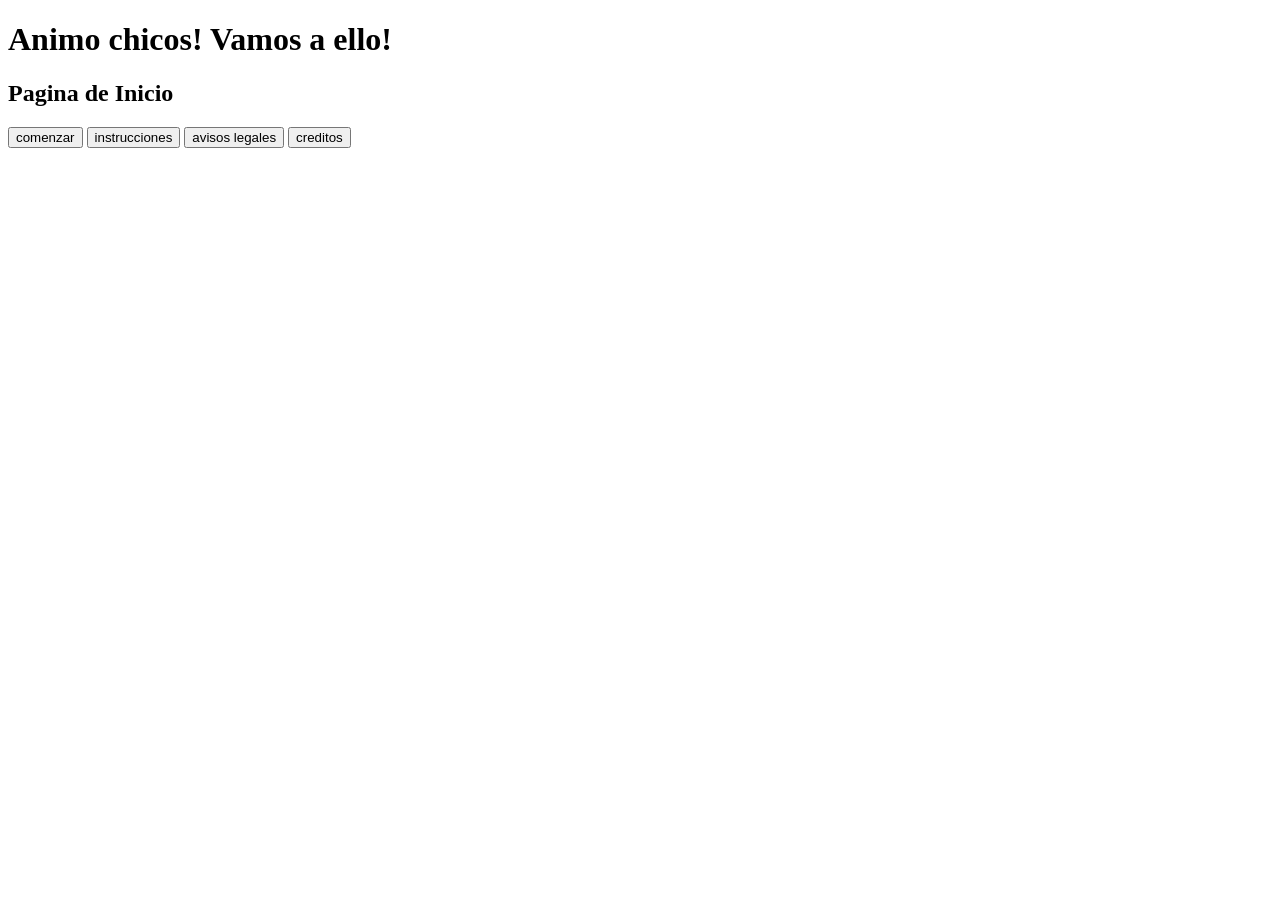
<file: src/index.html>
<!DOCTYPE html>
<html lang="es">
<head>
    <meta charset="UTF-8">
    <meta http-equiv="X-UA-Compatible" content="IE=edge">
    <meta name="viewport" content="width=device-width, initial-scale=1.0">
    <link href="css/estilo.css">
    <title>Proyecto Puzzle</title>
</head>
<body>
    <div id="inicio">
        <h1>Animo chicos! Vamos a ello!</h1>
        <h2>Pagina de Inicio</h2>
        <button id="btncomenzar">comenzar</button>
        <button id="btninstrucciones">instrucciones</button>
        <button id="btnavisos">avisos legales</button>
        <button id="btncreditos">creditos</button>
        
    </div>
    <!-- <div id="Presentacion">
        <h1>Pagina de Presentacion</h1>
    </div> -->
    <div id="Puzzle">
        <h1>Pagina de Puzzle</h1>
        <button id="finpuzzle">Fin Puzzle</button>
        <button id="volver1"> Volver Inicio</button>
    </div>
    <div id="divfinpuzzle">

    </div>
    <div id="Instrucciones">
        <h1>Pagina de Instrucciones</h1>
        <button id="volver2"> Volver Inicio</button>

    </div>
    <div id="Creditos">
        <h1>Pagina de Creditos</h1>
        <button id="volver3"> Volver Inicio</button>

    </div>
    <div id="avisos">
        <h1>Pagina de Avisos Legales</h1>
        <button id="volver4"> Volver Inicio</button>

    </div>
    <div id="Fin">
        <h1>Pagina de Fin de juego</h1>
        <button id="volver5"> Volver Inicio</button>

    </div>
    <script src="../src/modelos/nivel.js"></script>
    <script type="module" src="../src/controlador/app.js"></script>
    
</body>

</html>
</file>
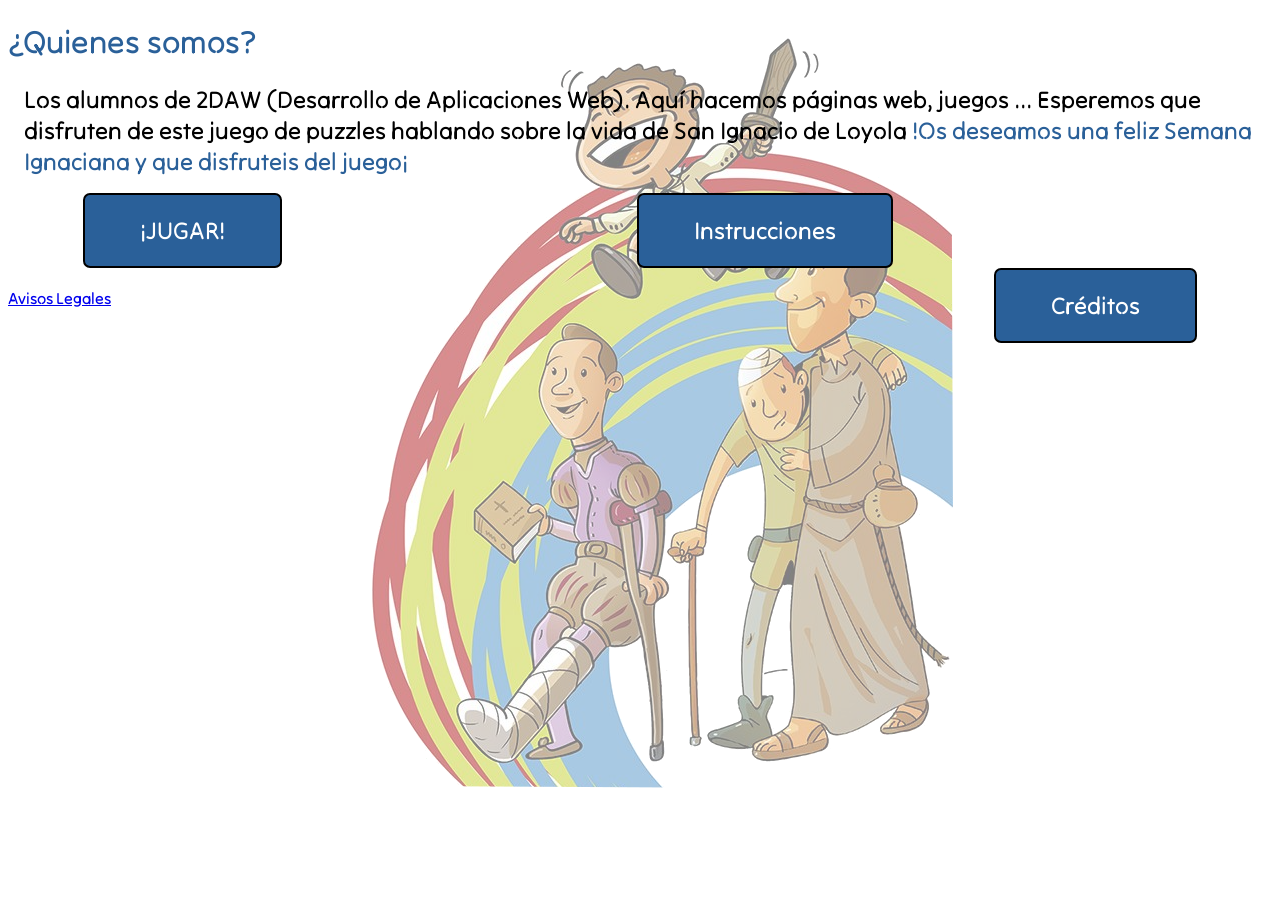
<file: diseno/mockups/home.html>
<!DOCTYPE html>
<html lang="en">
<head>
    <meta charset="UTF-8">
    <meta http-equiv="X-UA-Compatible" content="IE=edge">
    <meta name="viewport" content="width=device-width, initial-scale=1.0">
    <link rel="stylesheet" href="css/style.css">
    <title>Inicio</title>
</head>
<body class="bodyconfondo">
    
    <h1>¿Quienes somos?</h1>
    <p>
        Los alumnos de 2DAW (Desarrollo de Aplicaciones Web). Aquí hacemos páginas web, juegos ...
        Esperemos que disfruten de este juego de puzzles hablando sobre la vida de San Ignacio de Loyola
        <span id="resaltado">!Os deseamos una feliz Semana Ignaciana y que disfruteis del juego¡</span>
    </p>

    <button id="left" class="btnn">¡JUGAR!</button><button id="center" class="btnn">Instrucciones</button><button id="right" class="btnn">Créditos</button><br><br>
    <a href="aviso_legal.html">Avisos Legales</a>
</body>
</html>
</file>
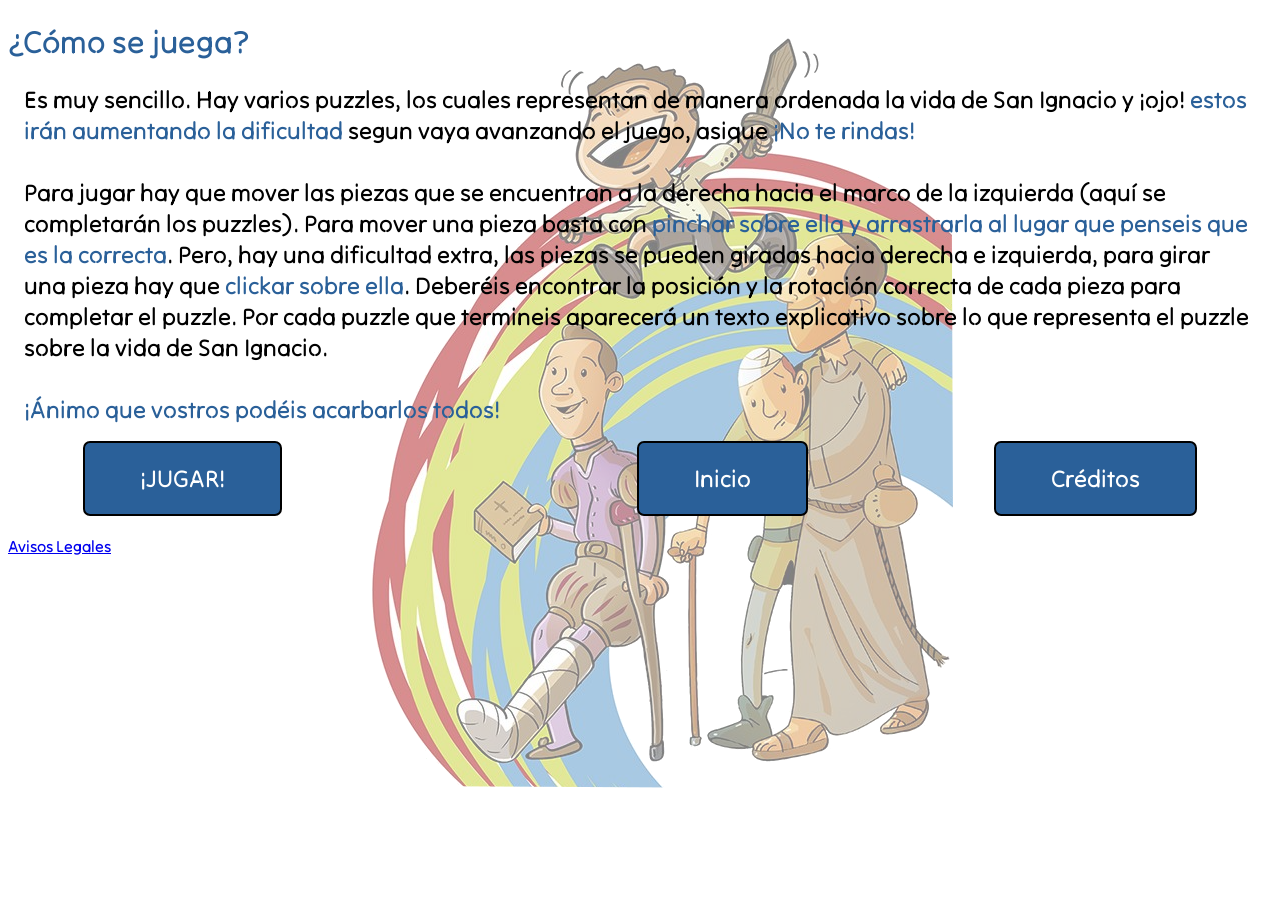
<file: diseno/mockups/instrucciones.html>
<!DOCTYPE html>
<html lang="en">
<head>
    <meta charset="UTF-8">
    <meta http-equiv="X-UA-Compatible" content="IE=edge">
    <meta name="viewport" content="width=device-width, initial-scale=1.0">
    <link rel="stylesheet" href="css/style.css">
    <title>Instrucciones</title>
</head>
<body class="bodyconfondo">
    <h1>¿Cómo se juega?</h1>
    <p>
       Es muy sencillo. Hay varios puzzles, los cuales representan de manera ordenada la vida de San Ignacio y ¡ojo! <span>estos irán 
       aumentando la dificultad</span> segun vaya avanzando el juego, asique <span id="resaltado">¡No te rindas!</span><br><br>
       Para jugar hay que mover las piezas que se encuentran a la derecha hacia el marco de la izquierda (aquí se completarán los puzzles).
       Para mover una pieza basta con <span>pinchar sobre ella y arrastrarla al lugar que penseis que es la correcta</span>. Pero, hay una dificultad extra, las
       piezas se pueden giradas hacia derecha e izquierda, para girar una pieza hay que <span>clickar sobre ella</span>. Deberéis encontrar la posición y la rotación correcta
       de cada pieza para completar el puzzle. Por cada puzzle que termineis aparecerá un texto explicativo sobre lo que representa el puzzle 
       sobre la vida de San Ignacio.<br><br> <span id="resaltado">¡Ánimo que vostros podéis acarbarlos todos!</span> 
    </p>
    <button class="btnn">¡JUGAR!</button><button id="center" class="btnn">Inicio</button><button id="right" class="btnn">Créditos</button><br><br>
    <a href="aviso_legal.html">Avisos Legales</a>
</body>
</html>
</file>
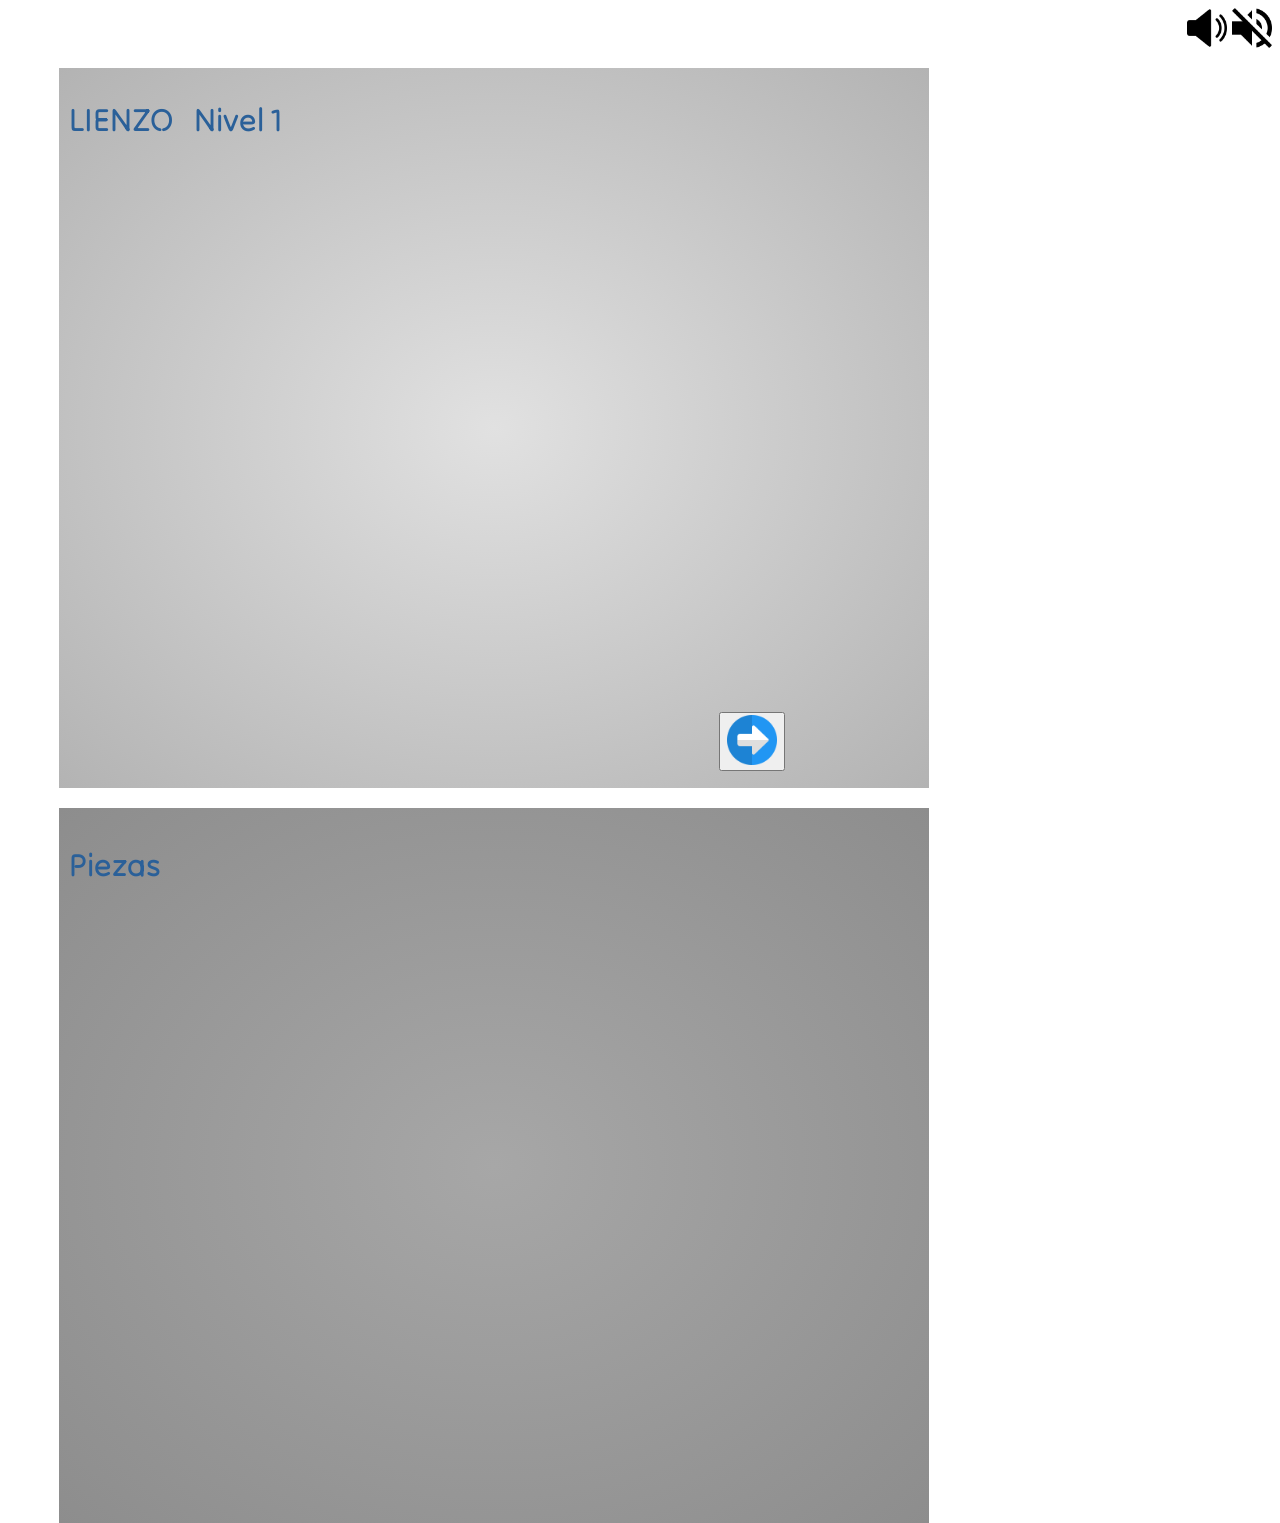
<file: diseno/mockups/puzzle.html>
<!DOCTYPE html>
<html lang="en">
    <head>
        <meta charset="UTF-8">
        <meta http-equiv="X-UA-Compatible" content="IE=edge">
        <meta name="viewport" content="width=device-width, initial-scale=1.0">
        <link rel="stylesheet" href="css/style.css">
        <title>Páginas de los puzzles</title>
    </head>
    <body>
        
        <button class="sonido"><img src="../../src/assets/mute.png" alt="boton para quitar el sonido" id="sonidoon"></button><button class="sonido"><img src="../../src/assets/volumen.png" alt="boton para poner o quitar el sonido" id="sonidoon"></button><br><br><br>
        
        <div id="puzzle">
            <h1>LIENZO &nbsp;&nbsp;Nivel 1</h1>
            <button id="next"><img src="../../src/assets/siguiente-boton.png" alt="boton para el siguiente nivel" id="imgnext"></button>
        </div>

        <div id="piezas">
            <h1>Piezas</h1>
        </div>
        
    </body>
</html>
</file>
<file: src/css/estilo.css>
#divfinpuzzle{
    display: none;
}
</file>
<file: diseno/mockups/css/style.css>
/*------------------ESTILO DEL MOCKUP DE LOS PUZZLES-----------*/
@import url('https://fonts.googleapis.com/css2?family=Tilt+Neon&display=swap');

body{
    font-family: 'Tilt Neon';
}

body.bodyconfondo{
    background-image: url('../../../src/assets/fondo_si.png');
    background-repeat: no-repeat; 
    background-position: center top;
}

h1{
    color: rgb(42, 96, 153);
} 

/* ESTILO DEL NAV */
ul {
    list-style-type: none;
    margin: 0;
    padding: 0;
    background-color: rgb(42, 96, 153);
    padding: 20px;
}

ul li{
    display: inline-block;
    margin-right: 80px;
    font-size: x-large;
    color: white;
    border-right: 2px solid white;
    padding-right: 80px;
    cursor: pointer;
    /* font-weight: bold; */
}

li#margin-left{
    margin-left: 80px;
}

div#puzzle{
    width: 45.9083439%;
    height: 700px;
    background-image: radial-gradient(rgb(225, 225, 225), rgb(179, 179, 179));
    /* border: 1px solid gray;  */
    float: left;
    margin-left: 20px;
    padding: 10px;
}

div#piezas{
    width: 44.9083439%;
    height: 690px;
    background-image: radial-gradient(rgb(167, 167, 167), rgb(141, 141, 141));
    float: left;
    margin-left: 4.05%;
    margin-top: 5px;
    padding: 10px;
    padding-top: 15px;
}

button.btnn{
    /* display: inline-block; */
    font-family: 'Tilt Neon';
    background-color: rgb(42, 96, 153);
    font-size: x-large;
    color: white;
    border-radius: 7px;
    border: 2px solid black;
    padding-left: 55px; 
    padding-right: 55px; 
    padding-top: 20px;
    padding-bottom: 20px;
    cursor: pointer;
    /* font-weight: bold; */
    margin-right: 75px;
    margin-left: 75px;
}

button.sonido{
    background-color: white;
    border-radius: 0px;
    border: 0px solid black;
    padding: 0px;
    float: right; 
    display: inline-block;
    margin-left: 5px;
}

button#next{
    /* width: 5px; */
    height: auto;
    position: relative;
    left: 650px;
    top: 550px;
}

img#imgnext{
    width: 50px;
    height: auto;
}

#sonidoon{
    width: 40px;
    height: auto;
}

p{
    font-size: x-large;
    margin: 16px;
}

@media(max-width: 1400px)
{
    div#puzzle{
        display: block;
        width: 850px;
        margin-left: 4.05%;
    }

    div#piezas{
        width: 850px;
        margin-left: 4.05%;
        margin-top: 20px;
    }
}

span{
    color: rgb(42, 96, 153);
}
span#resaltado{
    font-weight: bold;
}

button#left{
    float: left;
}

button#center{
    margin-left: 280px;
}

button#right{
    float: right;
}
</file>
